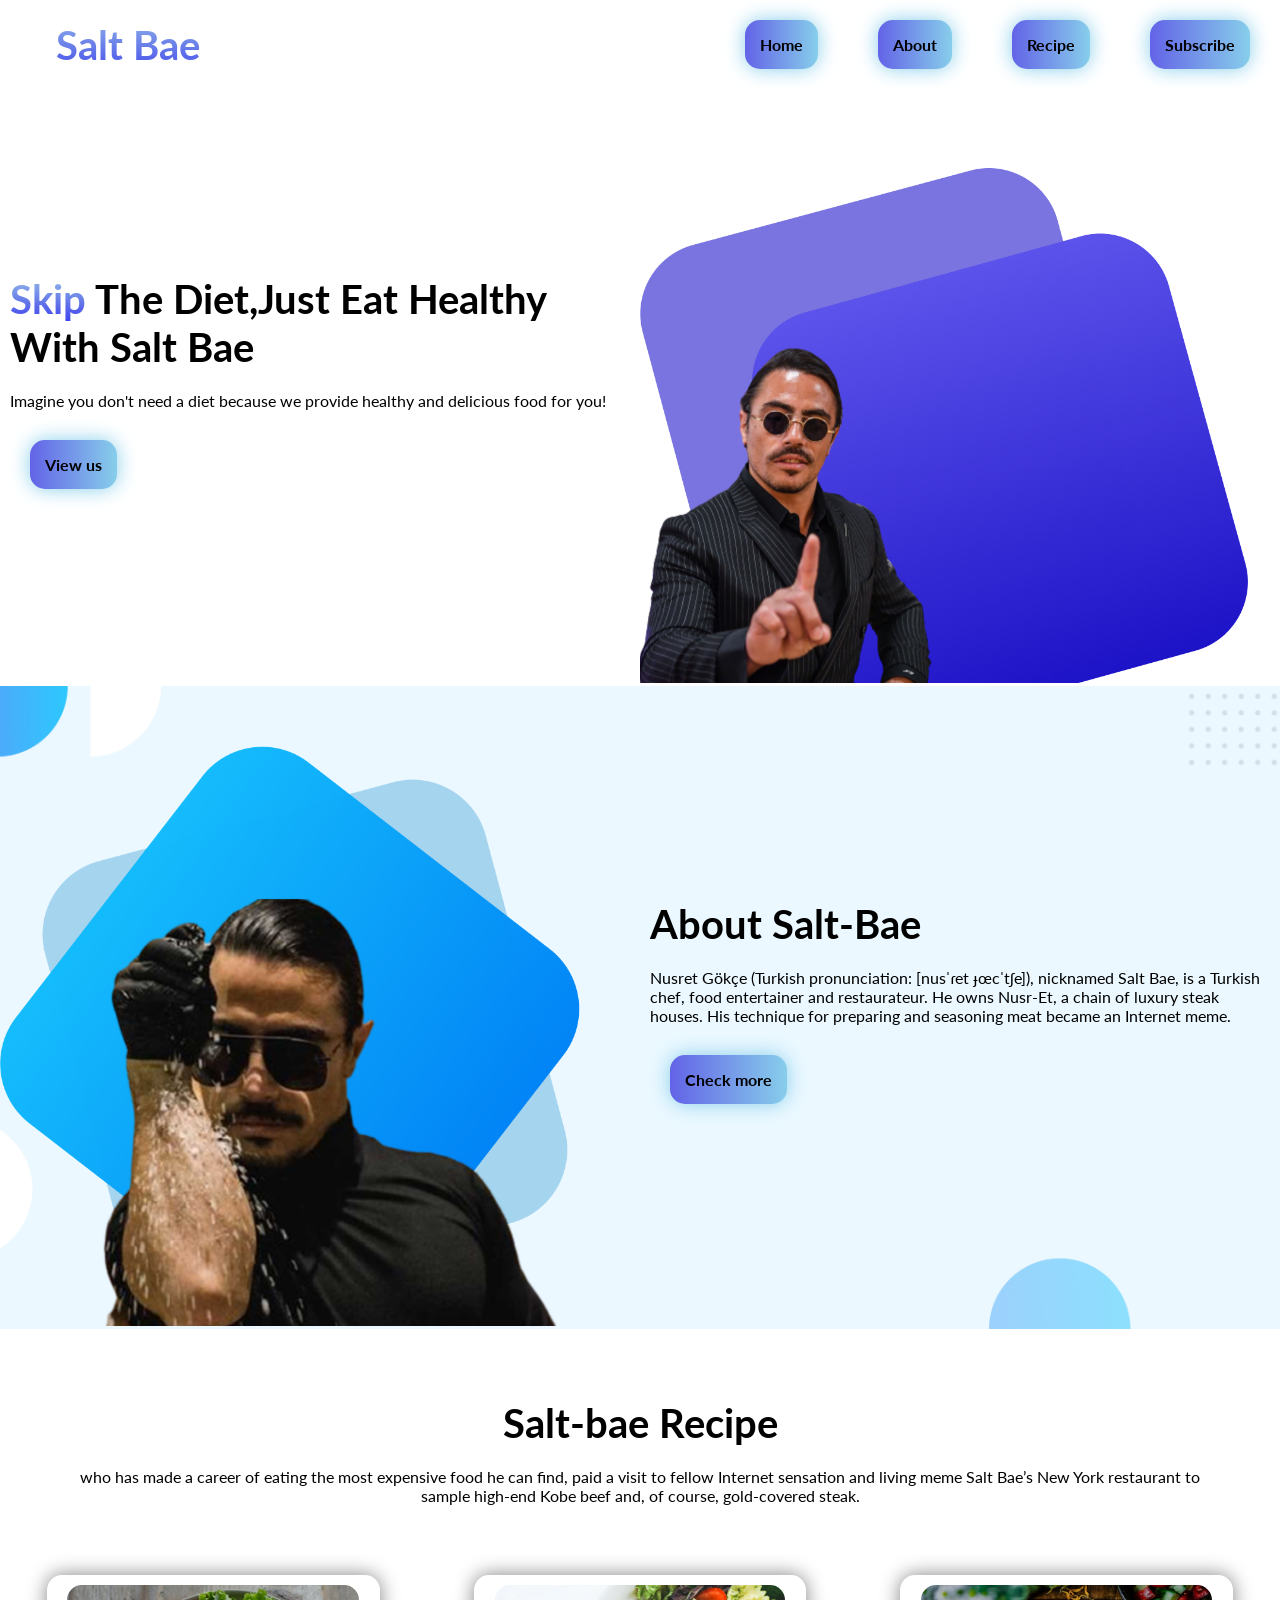
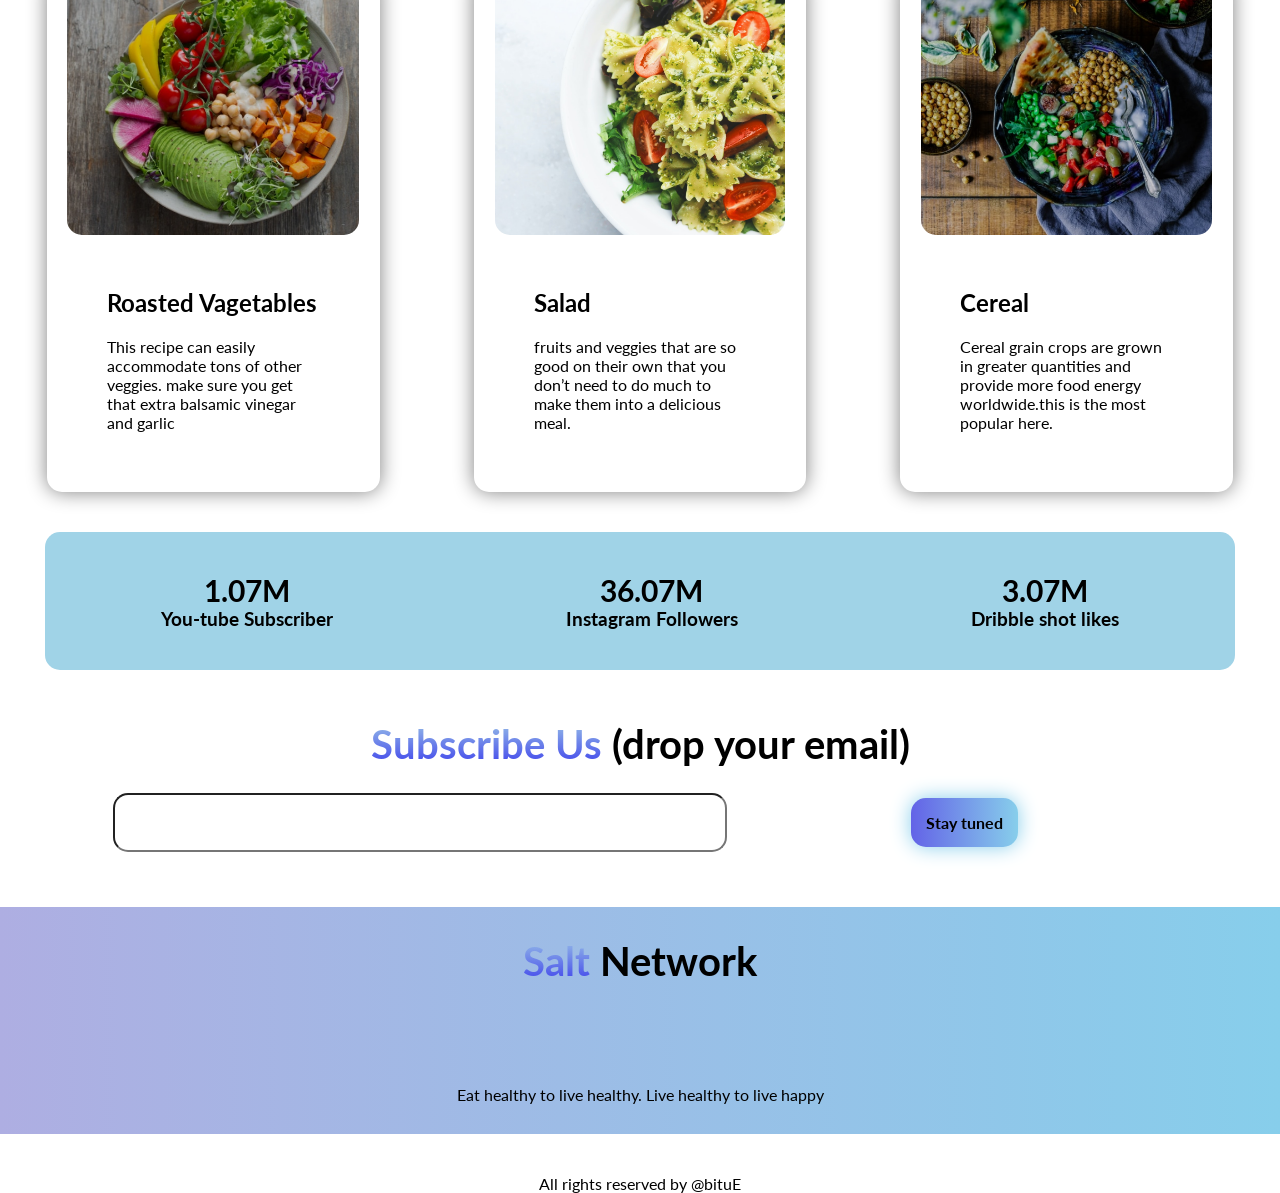
<file: index.html>
<!DOCTYPE html>
<html lang="en">

<head>
    <meta charset="UTF-8">
    <meta http-equiv="X-UA-Compatible" content="IE=edge">
    <meta name="viewport" content="width=device-width, initial-scale=1.0">
    <title>salt-food</title>
    <link rel="stylesheet" href="style.css">
</head>

<body>
    <nav>
        <div class="logo">
            <h1 class="blue">Salt Bae</h1>
        </div>
        <div class="links">
            <ul>
                <li><a href="#home">Home</a></li>
                <li><a href="#about">About</a></li>
                <li><a href="#res">Recipe</a></li>
                <li><a href="#foo">Subscribe</a></li>
            </ul>
        </div>
    </nav>
    <section class="flex-wrap" id="home">
        <div class="left-part">
            <h1>
                <span class="blue">Skip</span> The Diet,Just Eat Healthy With Salt Bae
            </h1>
            <p>
                Imagine you don't need a diet because we provide

                healthy and delicious food for you!
            </p>
            <a href="https://www.youtube.com/results?search_query=salt+bae" target="_blank">View us</a>
        </div>
        <div class="right-part">
            <img src="img/Group 8446 (1).png" alt="salt">
        </div>
    </section>
    <section class="flex-wrap bg-wrap" id="about">
        <div class="left-part">
            <img src="img/Group 8449.png" alt="salt-bae">
        </div>
        <div class="right-part">
            <h1> About Salt-Bae</h1>
            <p>Nusret Gökçe (Turkish pronunciation: [nusˈɾet ɟœcˈtʃe]), nicknamed Salt Bae, is a Turkish chef, food
                entertainer and restaurateur. He owns Nusr-Et, a chain of luxury steak houses. His technique for
                preparing and seasoning meat became an Internet meme.</p>
            <a href="https://www.facebook.com/realsaltbae/" target="_blank"> Check more</a>
        </div>
    </section>
    <section class="rescipe" id="res">
        <div class="res-des">
            <h1> Salt-bae Recipe</h1>
            <p>
                who has made a career of eating the most expensive food he can find, paid a visit to fellow Internet
                sensation and living meme Salt Bae’s New York restaurant to sample high-end Kobe beef and, of course,
                gold-covered steak.
            </p>
        </div>
        <div class="res-menu-wrap">
            <div class="res-menu-details">
                <div class="res-menu">
                    <img src="img/Project Cover5.png" alt="">
                </div>
                <div class="des">
                    <h2>Roasted Vagetables</h2>
                    <p>
                        This recipe can easily accommodate tons of other veggies. make sure you get that extra balsamic
                        vinegar and garlic
                    </p>
                </div>
            </div>
            <div class="res-menu-details">
                <div class="res-menu">
                    <img src="img/Project Cover7.png" alt="">
                </div>
                <div class="des">
                    <h2>Salad</h2>
                    <p>
                        fruits and veggies that are so good on their own that you don’t need to do much to make them
                        into a delicious meal.
                    </p>
                </div>
            </div>
            <div class="res-menu-details">
                <div class="res-menu">
                    <img src="img/Project Cover8.png" alt="">
                </div>
                <div class="des">
                    <h2>Cereal</h2>
                    <p>
                        Cereal grain crops are grown in greater quantities and provide more food energy worldwide.this
                        is the most popular here.
                    </p>
                </div>

            </div>
        </div>

    </section>
    <section>
        <div class="social-media" id="foo">
            <div class="you">
                <div class="des">
                    <h4>1.07M</h4>
                    <h3> You-tube Subscriber</h3>

                </div>
            </div>
            <div class="ins">
                <div class="des">
                    <h4>36.07M</h4>
                    <h3> Instagram Followers</h3>

                </div>
            </div>
            <div class="dri">
                <div class="des">
                    <h4>3.07M </h4>
                    <h3> Dribble shot likes</h3>

                </div>
            </div>
        </div>
    </section>
    <section id="contact">
        <h1 style="text-align: center;"> <span class="blue">Subscribe Us</span> (drop your email)</h1>
        <div id="con">
            <div class="email">
                <input type="email">
            </div>
            <div class="sub">
                <a href="https://gmail.com">Stay tuned</a>
            </div>
        </div>

    </section>


    <section class="footer">
        <h1 class="padd"> <span class="blue">Salt </span>Network</h1>
        <p class="padd">Eat healthy to live healthy. Live healthy to live happy</p>
    </section>

    <footer style="text-align: center;">All rights reserved by @bituE</footer>
</body>

</html>
</file>
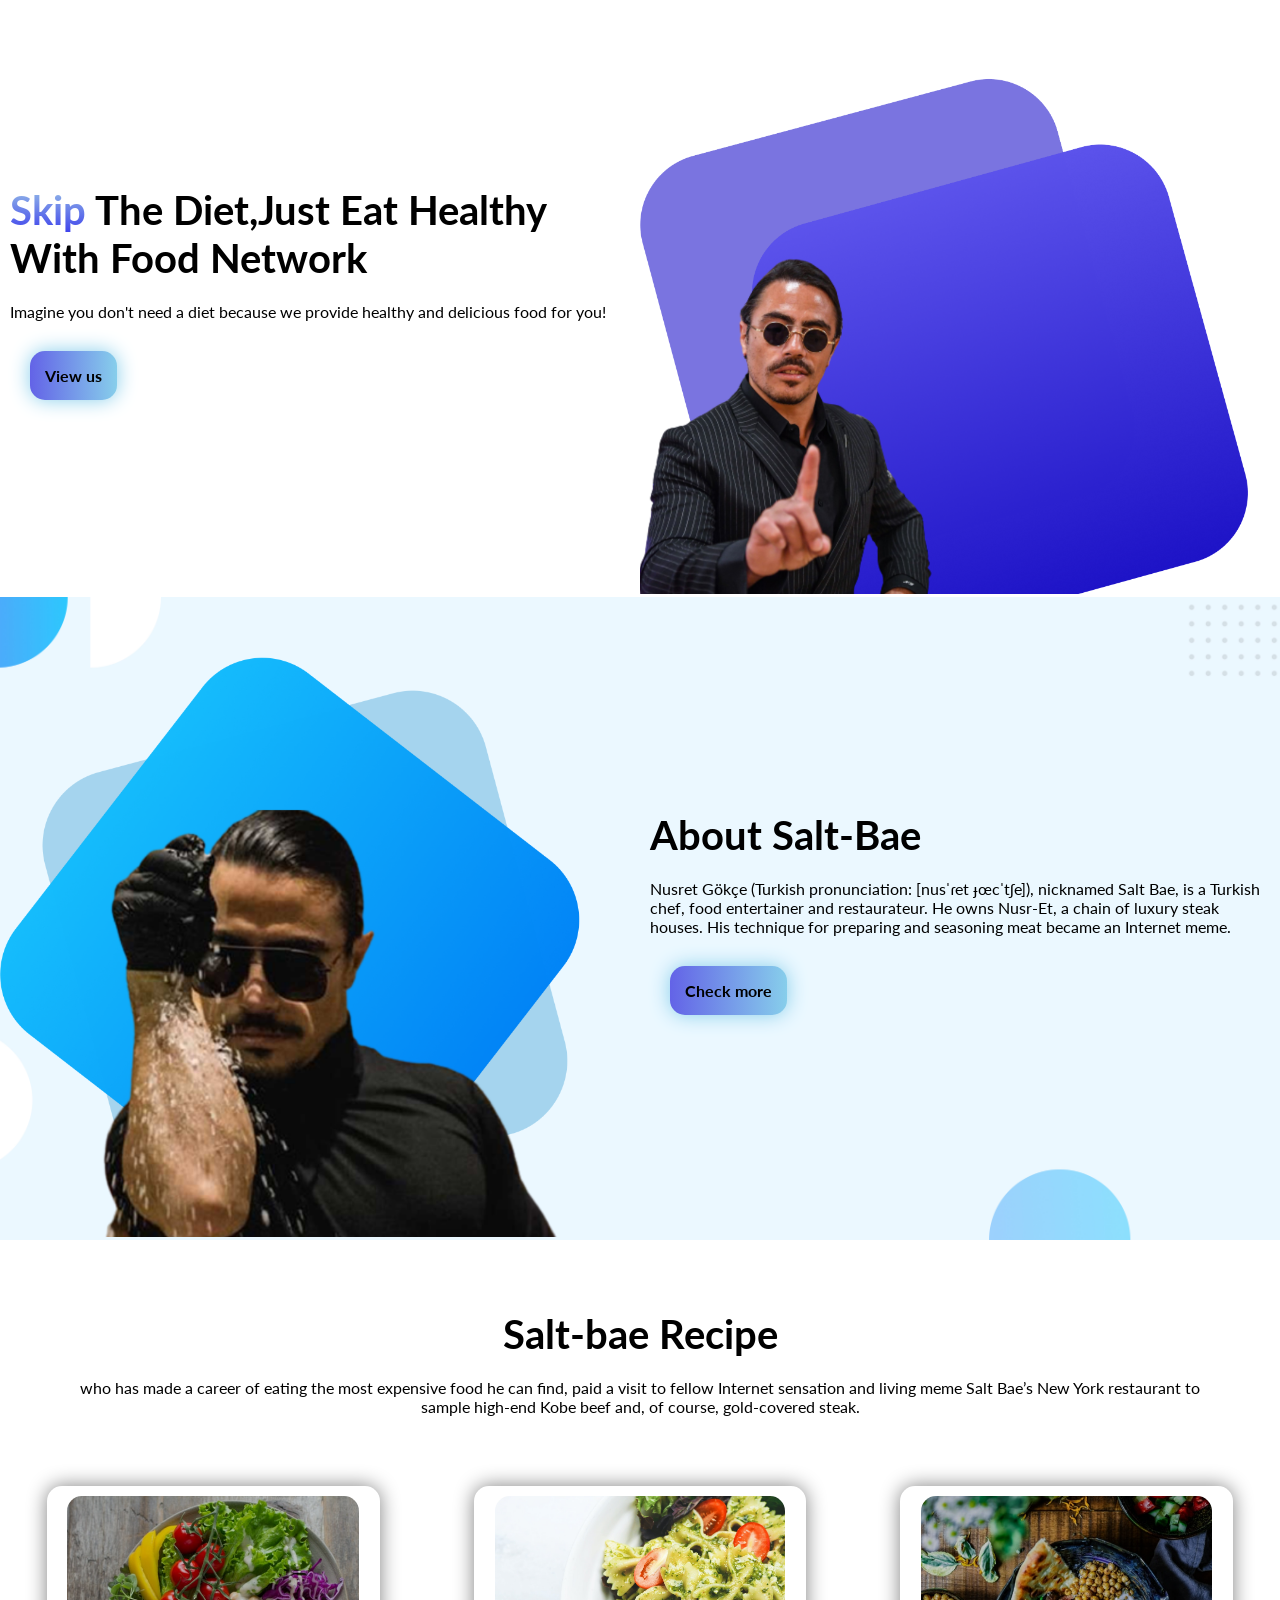
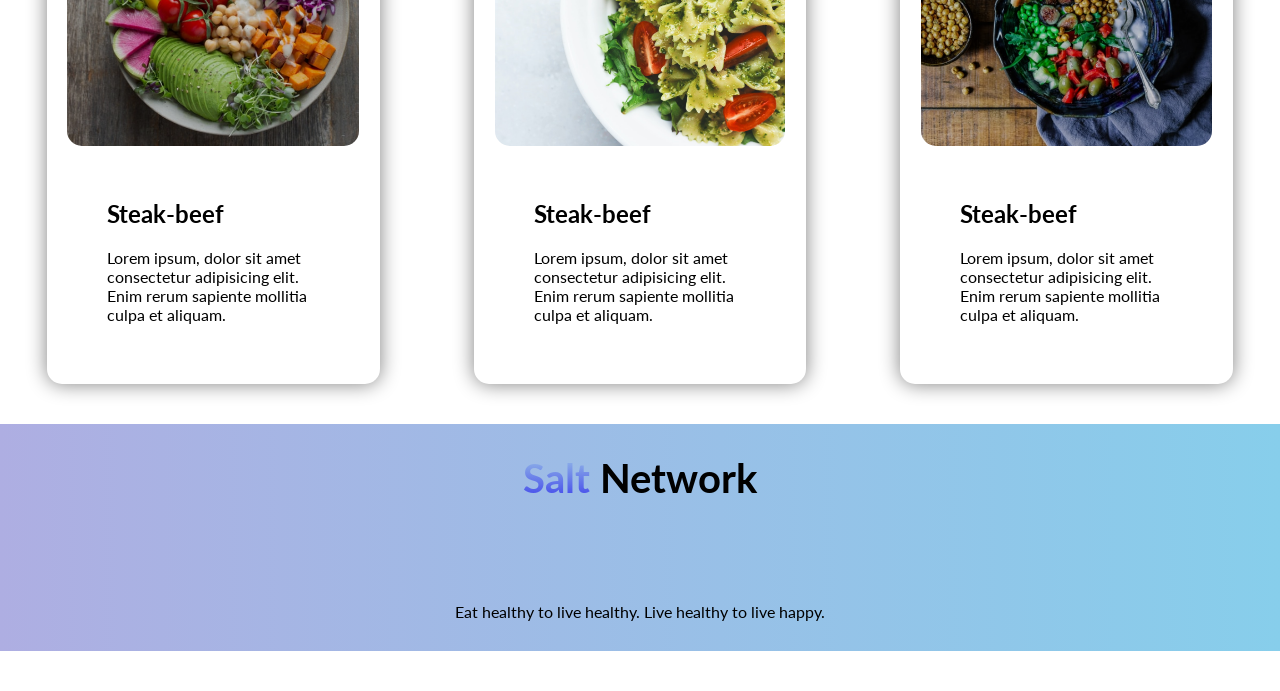
<file: imdex.html>
<!DOCTYPE html>
<html lang="en">

<head>
    <meta charset="UTF-8">
    <meta http-equiv="X-UA-Compatible" content="IE=edge">
    <meta name="viewport" content="width=device-width, initial-scale=1.0">
    <title>salt-food</title>
    <link rel="stylesheet" href="style.css">
</head>

<body>
    <section class="flex-wrap">
        <div class="left-part">
            <h1>
                <span class="blue">Skip</span> The Diet,Just Eat Healthy With Food Network
            </h1>
            <p>
                Imagine you don't need a diet because we provide

                healthy and delicious food for you!
            </p>
            <a href="#" target="_blank">View us</a>
        </div>
        <div class="right-part">
            <img src="img/Group 8446 (1).png" alt="salt">
        </div>
    </section>
    <section class="flex-wrap bg-wrap">
        <div class="left-part">
            <img src="img/Group 8449.png" alt="salt-bae">
        </div>
        <div class="right-part">
            <h1> About Salt-Bae</h1>
            <p>Nusret Gökçe (Turkish pronunciation: [nusˈɾet ɟœcˈtʃe]), nicknamed Salt Bae, is a Turkish chef, food
                entertainer and restaurateur. He owns Nusr-Et, a chain of luxury steak houses. His technique for
                preparing and seasoning meat became an Internet meme.</p>
            <a href="#"> Check more</a>
        </div>
    </section>
    <section class="rescipe">
        <div class="res-des">
            <h1> Salt-bae Recipe</h1>
            <p>
                who has made a career of eating the most expensive food he can find, paid a visit to fellow Internet
                sensation and living meme Salt Bae’s New York restaurant to sample high-end Kobe beef and, of course,
                gold-covered steak.
            </p>
        </div>
        <div class="res-menu-wrap">
            <div class="res-menu-details">
                <div class="res-menu">
                    <img src="img/Project Cover5.png" alt="">
                </div>
                <div class="des">
                    <h2>Steak-beef</h2>
                    <p>
                        Lorem ipsum, dolor sit amet consectetur adipisicing elit. Enim rerum sapiente mollitia culpa et
                        aliquam.
                    </p>
                </div>
            </div>
            <div class="res-menu-details">
                <div class="res-menu">
                    <img src="img/Project Cover7.png" alt="">
                </div>
                <div class="des">
                    <h2>Steak-beef</h2>
                    <p>
                        Lorem ipsum, dolor sit amet consectetur adipisicing elit. Enim rerum sapiente mollitia culpa et
                        aliquam.
                    </p>
                </div>
            </div>
            <div class="res-menu-details">
                <div class="res-menu">
                    <img src="img/Project Cover8.png" alt="">
                </div>
                <div class="des">
                    <h2>Steak-beef</h2>
                    <p>
                        Lorem ipsum, dolor sit amet consectetur adipisicing elit. Enim rerum sapiente mollitia culpa et
                        aliquam.
                    </p>
                </div>

            </div>
        </div>

    </section>


    <section class="footer">
        <h1 class="padd"> <span class="blue">Salt </span>Network</h1>
        <p class="padd">Eat healthy to live healthy. Live healthy to live happy.</p>
    </section>


</body>

</html>
</file>
<file: style.css>
/* overall css  */

@import url('https://fonts.googleapis.com/css2?family=Lato:wght@400;700;900&display=swap');
body {
    font-family: 'Lato', sans-serif;
}

* {
    box-sizing: border-box;
    margin: 0;
    padding: 0;
}

a {
    text-decoration: none;
    color: black;
    font-weight: 700;
    background-color: skyblue;
    display: inline-block;
    padding: 15px;
    border-radius: 15px;
    background-image: linear-gradient(-90deg, skyblue, rgb(99, 99, 231));
    margin: 20px 30px;
    box-shadow: 0 0 20px skyblue;
}

nav {
    display: flex;
    justify-content: space-between;
    align-items: center;
}

.logo {
    width: 20%;
    text-align: center;
}

.links ul {
    display: flex;
    justify-content: space-around;
    align-items: center;
    list-style-type: none;
}

h1 {
    font-size: 40px;
    padding: 10px;
}

p {
    padding: 10px;
    font-size: 16px;
}

.flex-wrap {
    display: flex;
    justify-content: center;
    align-items: center;
}

.flex-wrap img {
    width: 100%;
}

.left-part, .right-part {
    width: 50%;
}

.blue {
    color: skyblue;
    background: -webkit-linear-gradient(rgb(154, 194, 231), rgb(59, 62, 236));
    -webkit-background-clip: text;
    -webkit-text-fill-color: transparent;
}

.bg-wrap {
    background-image: url("img/Frame\ 57.jpg");
    background-repeat: no-repeat;
    background-size: cover;
    background-position: center;
}

.res-des {
    text-align: center;
    margin: 40px;
    padding: 20px;
}

.res-menu-wrap {
    /* display: grid; grid-template-columns: 1fr 1fr 1fr;  grid-gap: 20px 90px;  */
    justify-content: space-around;
    display: flex;
    align-items: center;
}

.res-menu-details img {
    height: 250px;
    margin: 0 auto;
    border-radius: 15px;
    width: 100%;
}

.res-menu-details {
    display: flex;
    justify-content: center;
    align-items: center;
    flex-direction: column;
    padding: 10px;
    border-radius: 15px;
    box-shadow: 0px 0px 20px gray;
    width: 26%;
}

h2 {
    font-weight: 700;
    padding: 10px;
}

.footer {
    background-image: linear-gradient(-90deg, skyblue, rgb(174, 174, 226));
}

.padd {
    margin: 40px;
    text-align: center;
    padding: 30px;
}

.social-media {
    width: 93%;
    margin: 40px auto;
    display: flex;
    justify-content: space-around;
    align-items: center;
    background-color: rgb(160, 211, 231);
    border-radius: 15px;
}

.des {
    padding: 40px;
}

h4 {
    text-align: center;
    font-size: 30px;
}

#con {
    display: flex;
    justify-content: center;
    align-items: center;
}

input {
    padding: 20px 100px;
    text-align: center;
    width: 80%;
    border-radius: 15px;
}

.email {
    width: 60%;
}

.sub {
    width: 20%;
    margin-right: 30px;
}
</file>
